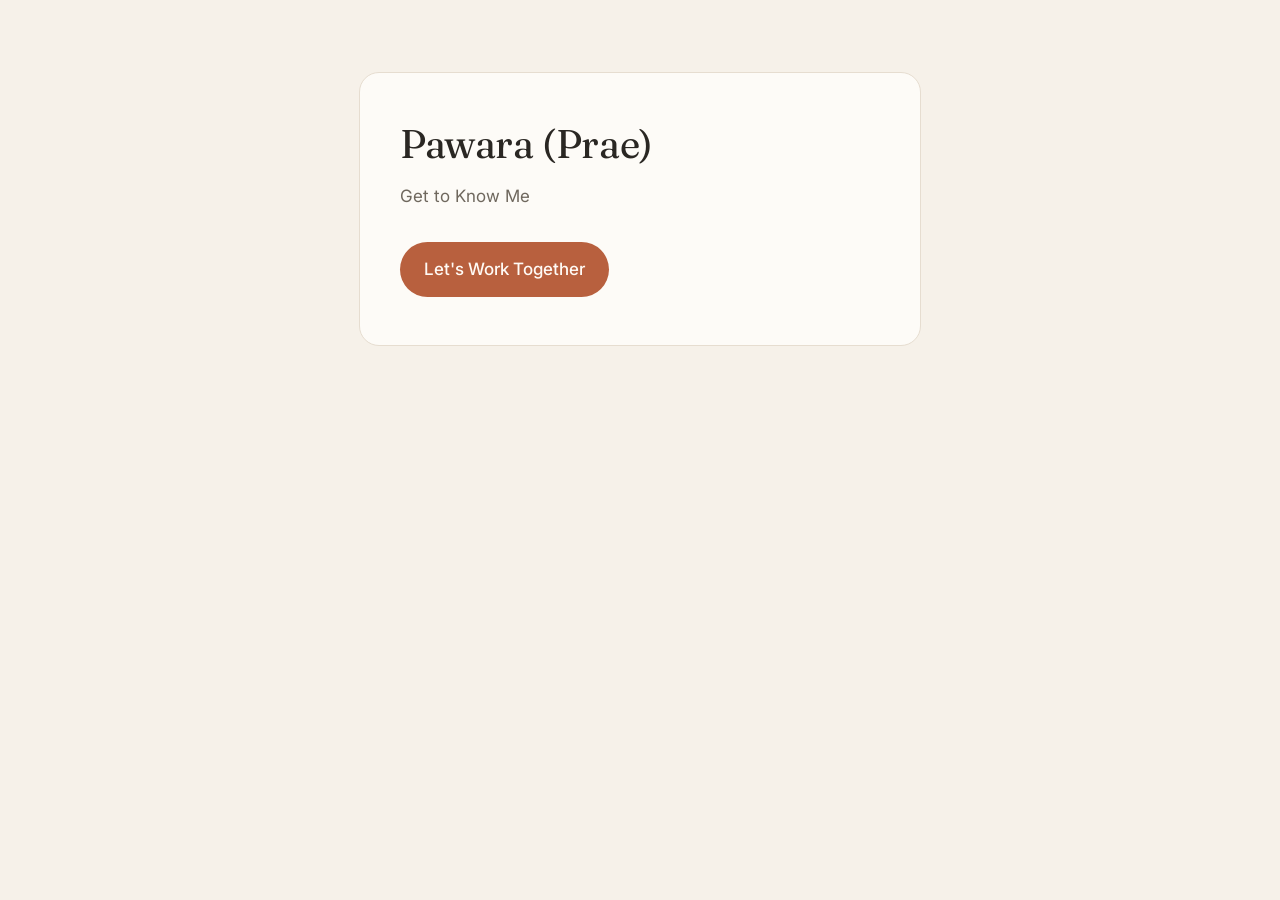
<file: index.html>
<!DOCTYPE html>
<html>
<head>
  <meta charset="utf-8">
  <meta name="viewport" content="width=device-width, initial-scale=1">
  <link rel="preconnect" href="https://fonts.googleapis.com">
<link rel="preconnect" href="https://fonts.gstatic.com" crossorigin>
<link href="https://fonts.googleapis.com/css2?family=Fraunces:opsz,wght@9..144,400;9..144,500&family=Inter:wght@400;500&display=swap" rel="stylesheet">
  <link rel="stylesheet" href="css/style.css">
  <title>CareCheck</title>
</head>
<body>
  <div class="intro" aria-hidden="true">
  <svg class="intro-logo" viewBox="0 0 120 120" width="120" height="120">
    <circle class="ring ring-one" cx="48" cy="60" r="30" />
    <circle class="ring ring-two" cx="72" cy="60" r="30" />
  </svg>
  <p class="intro-name">Pawara Laothamatas</p>
</div>
  <main class="card">
    <h1>Pawara (Prae)</h1>
    <p>Get to Know Me</p>
    <a class="button" href="confirm.html">Let's Work Together</a>
  </main>
</body>
</html>
</file>
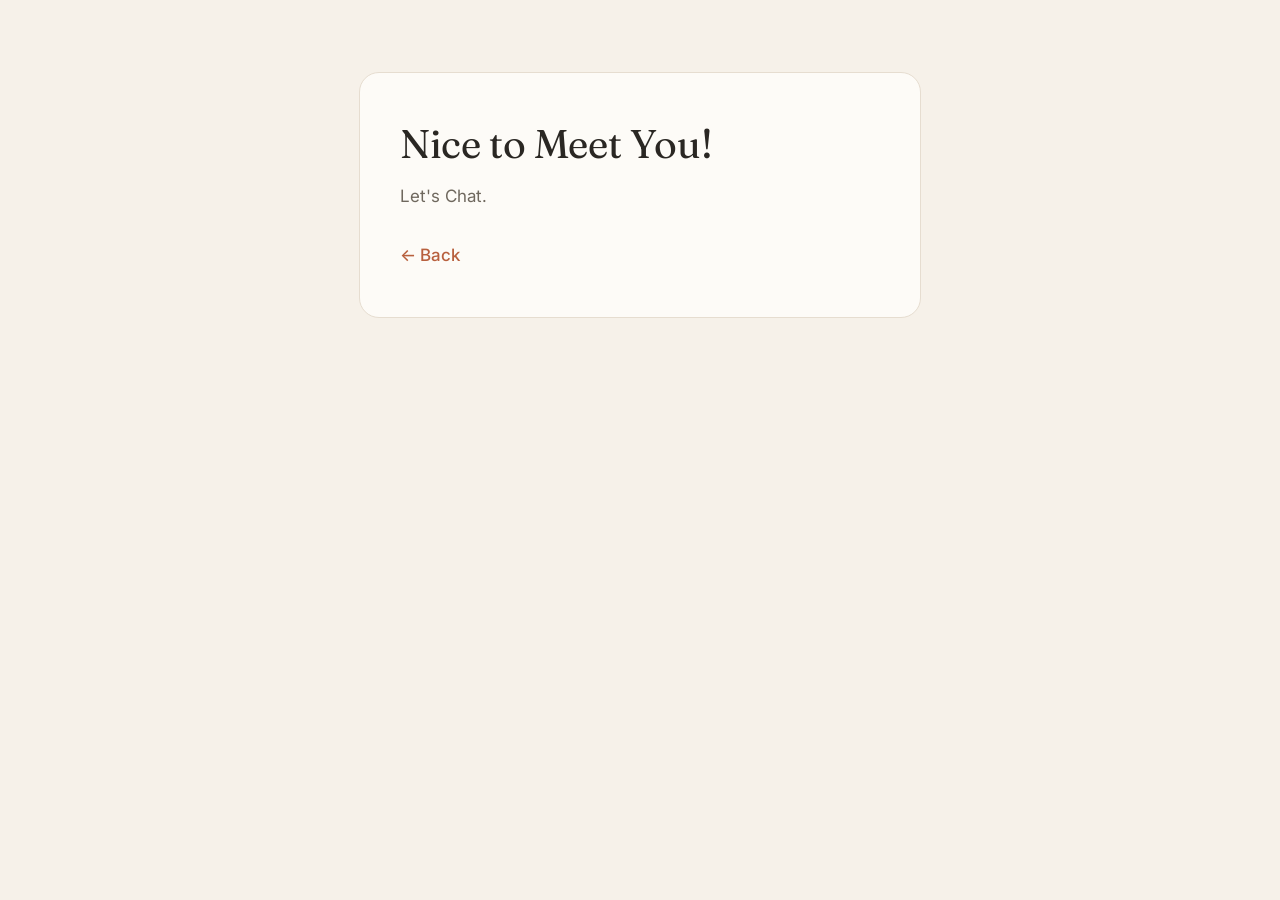
<file: confirm.html>
<!DOCTYPE html>
<html>
<head>
<meta charset="utf-8">
<meta name="viewport" content="width=device-width, initial-scale=1">
 <link rel="preconnect" href="https://fonts.googleapis.com">
<link rel="preconnect" href="https://fonts.gstatic.com" crossorigin>
<link href="https://fonts.googleapis.com/css2?family=Fraunces:opsz,wght@9..144,400;9..144,500&family=Inter:wght@400;500&display=swap" rel="stylesheet">
  <link rel="stylesheet" href="css/style.css">
  <title>You're all set</title>
</head>
<body>
  <main class="card">
    <h1>Nice to Meet You!</h1>
    <p>Let's Chat.</p>
    <a class="link" href="index.html">← Back</a>
  </main>
</body>
</html>
</file>
<file: css/style.css>
/* Colors: change these to restyle the whole prototype */
:root {
  --background: #f6f1e9;   /* warm cream page */
  --surface: #fdfbf7;      /* soft off-white card */
  --text: #2a2723;         /* warm near-black */
  --text-soft: #6f685e;    /* muted brown-grey */
  --accent: #b8603e;       /* terracotta */
  --accent-dark: #9a4e31;  /* terracotta on hover */
  --border: #e6ddd0;       /* gentle outline */
}

body {
  margin: 0;
  padding: 72px 20px;
  background: var(--background);
  color: var(--text);
  font-family: "Inter", Helvetica, Arial, sans-serif;
  font-size: 17px;
  line-height: 1.6;
}

.card {
  max-width: 480px;
  margin: 0 auto;
  background: var(--surface);
  border: 1px solid var(--border);
  border-radius: 20px;
  padding: 48px 40px;
}

h1 {
  font-family: "Fraunces", Georgia, serif;
  font-weight: 400;
  font-size: 40px;
  line-height: 1.15;
  letter-spacing: -0.01em;
  margin: 0 0 16px;
}

p {
  color: var(--text-soft);
  margin: 0 0 32px;
}

.button {
  display: inline-block;
  background: var(--accent);
  color: #fffaf5;
  padding: 14px 24px;
  border-radius: 999px;
  text-decoration: none;
  font-weight: 500;
  transition: background 0.2s ease, transform 0.2s ease;
}

.button:hover {
  background: var(--accent-dark);
  transform: translateY(-1px);
}

.button:focus-visible,
.link:focus-visible {
  outline: 2px solid var(--accent);
  outline-offset: 3px;
}

.link {
  color: var(--accent);
  text-decoration: none;
  font-weight: 500;
}

.link:hover {
  text-decoration: underline;
}

/* Smaller screens: tighten the spacing */
@media (max-width: 480px) {
  body { padding: 40px 16px; }
  .card { padding: 32px 24px; }
  h1 { font-size: 32px; }
}
/* Intro screen */
.intro {
  position: fixed;
  inset: 0;
  display: flex;
  flex-direction: column;
  align-items: center;
  justify-content: center;
  gap: 16px;
  background: var(--background);
  z-index: 10;
  animation: intro-fade 0.6s ease 2.4s forwards;
}

.ring {
  fill: none;
  stroke: var(--accent);
  stroke-width: 4;
  stroke-dasharray: 190;
  stroke-dashoffset: 190;
  animation: draw 1.2s ease forwards;
}

.ring-two {
  animation-delay: 0.4s;
}

.intro-name {
  font-family: "Fraunces", Georgia, serif;
  font-size: 28px;
  color: var(--text);
  margin: 0;
  opacity: 0;
  animation: rise 0.8s ease 1.2s forwards;
}

@keyframes draw {
  to { stroke-dashoffset: 0; }
}

@keyframes rise {
  from { opacity: 0; transform: translateY(8px); }
  to   { opacity: 1; transform: none; }
}

@keyframes intro-fade {
  to { opacity: 0; visibility: hidden; }
}

/* Skip the intro for people who turn off animations */
@media (prefers-reduced-motion: reduce) {
  .intro { display: none; }
}
/* Custom cursors */
body {
  cursor: url("../images/cursor.svg") 12 12, auto;
}

.button,
.link {
  cursor: url("../images/cursor-hover.svg") 16 16, pointer;
}
</file>
